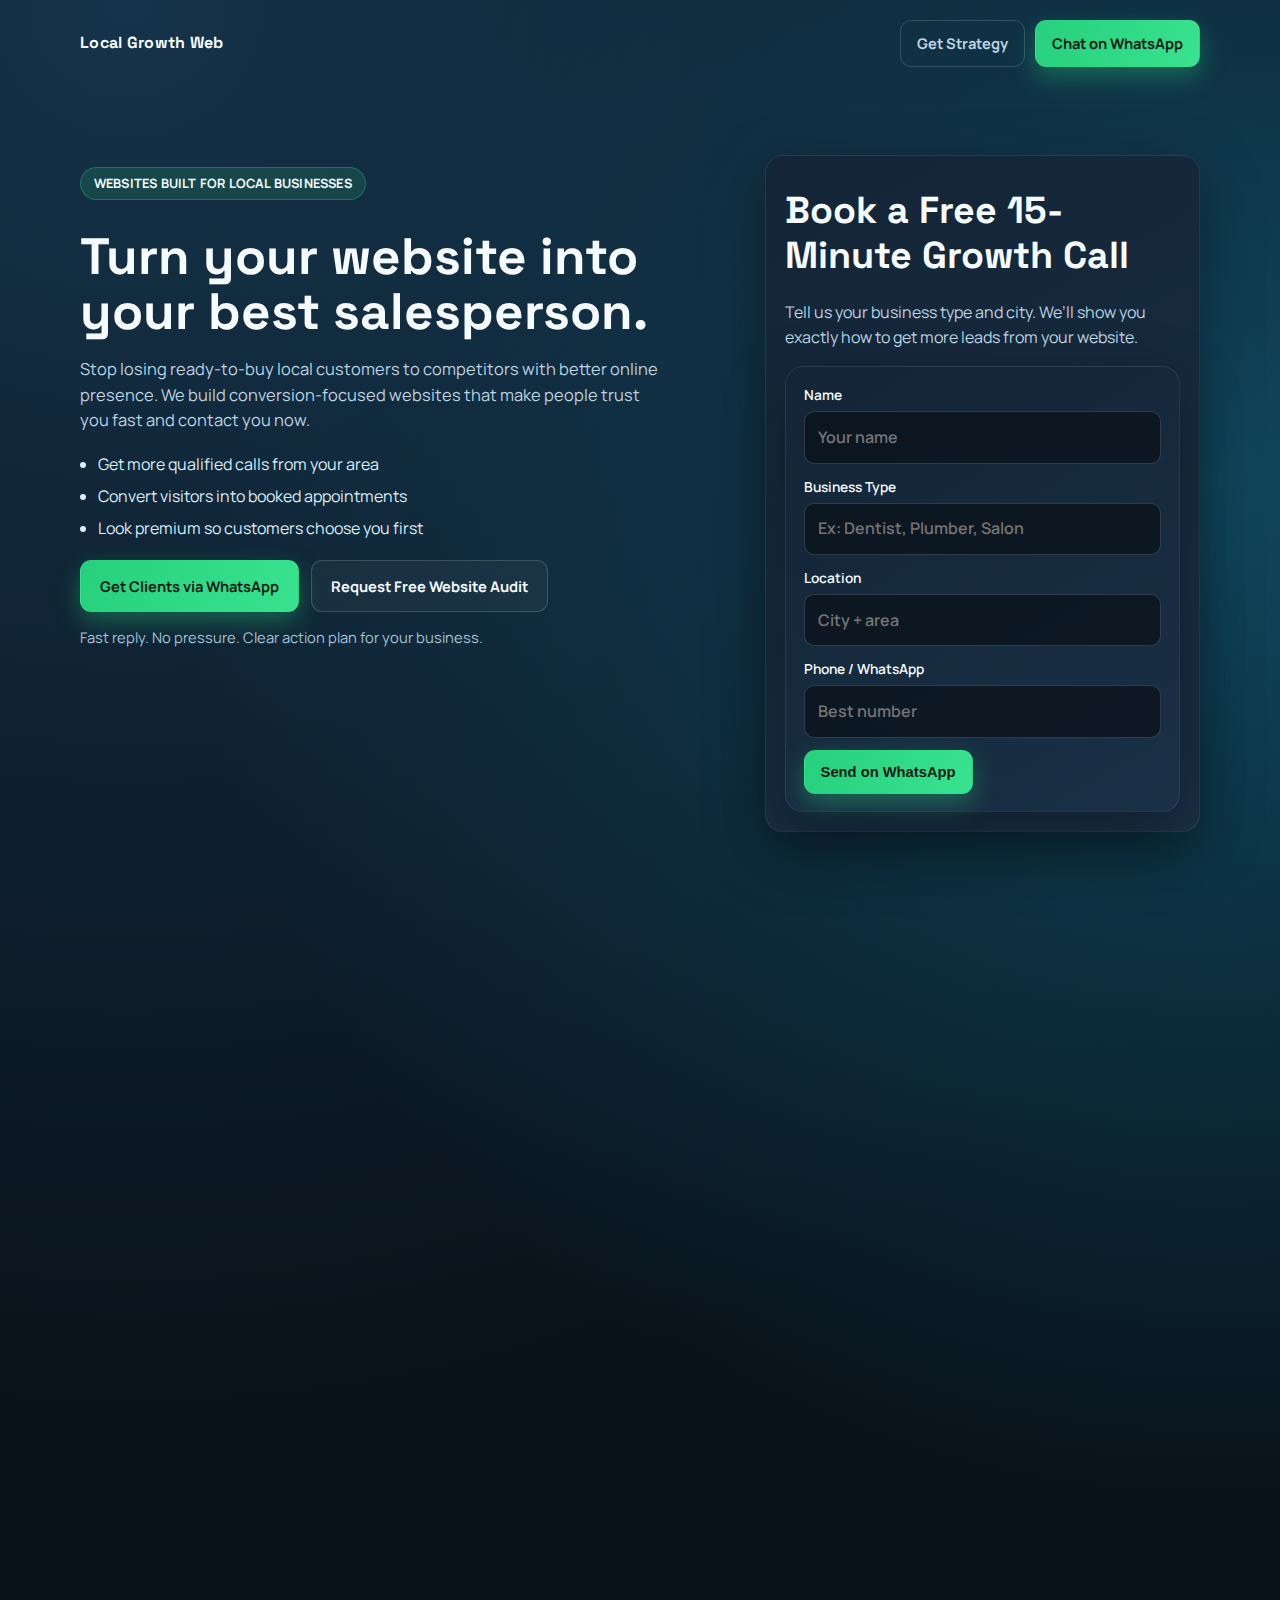
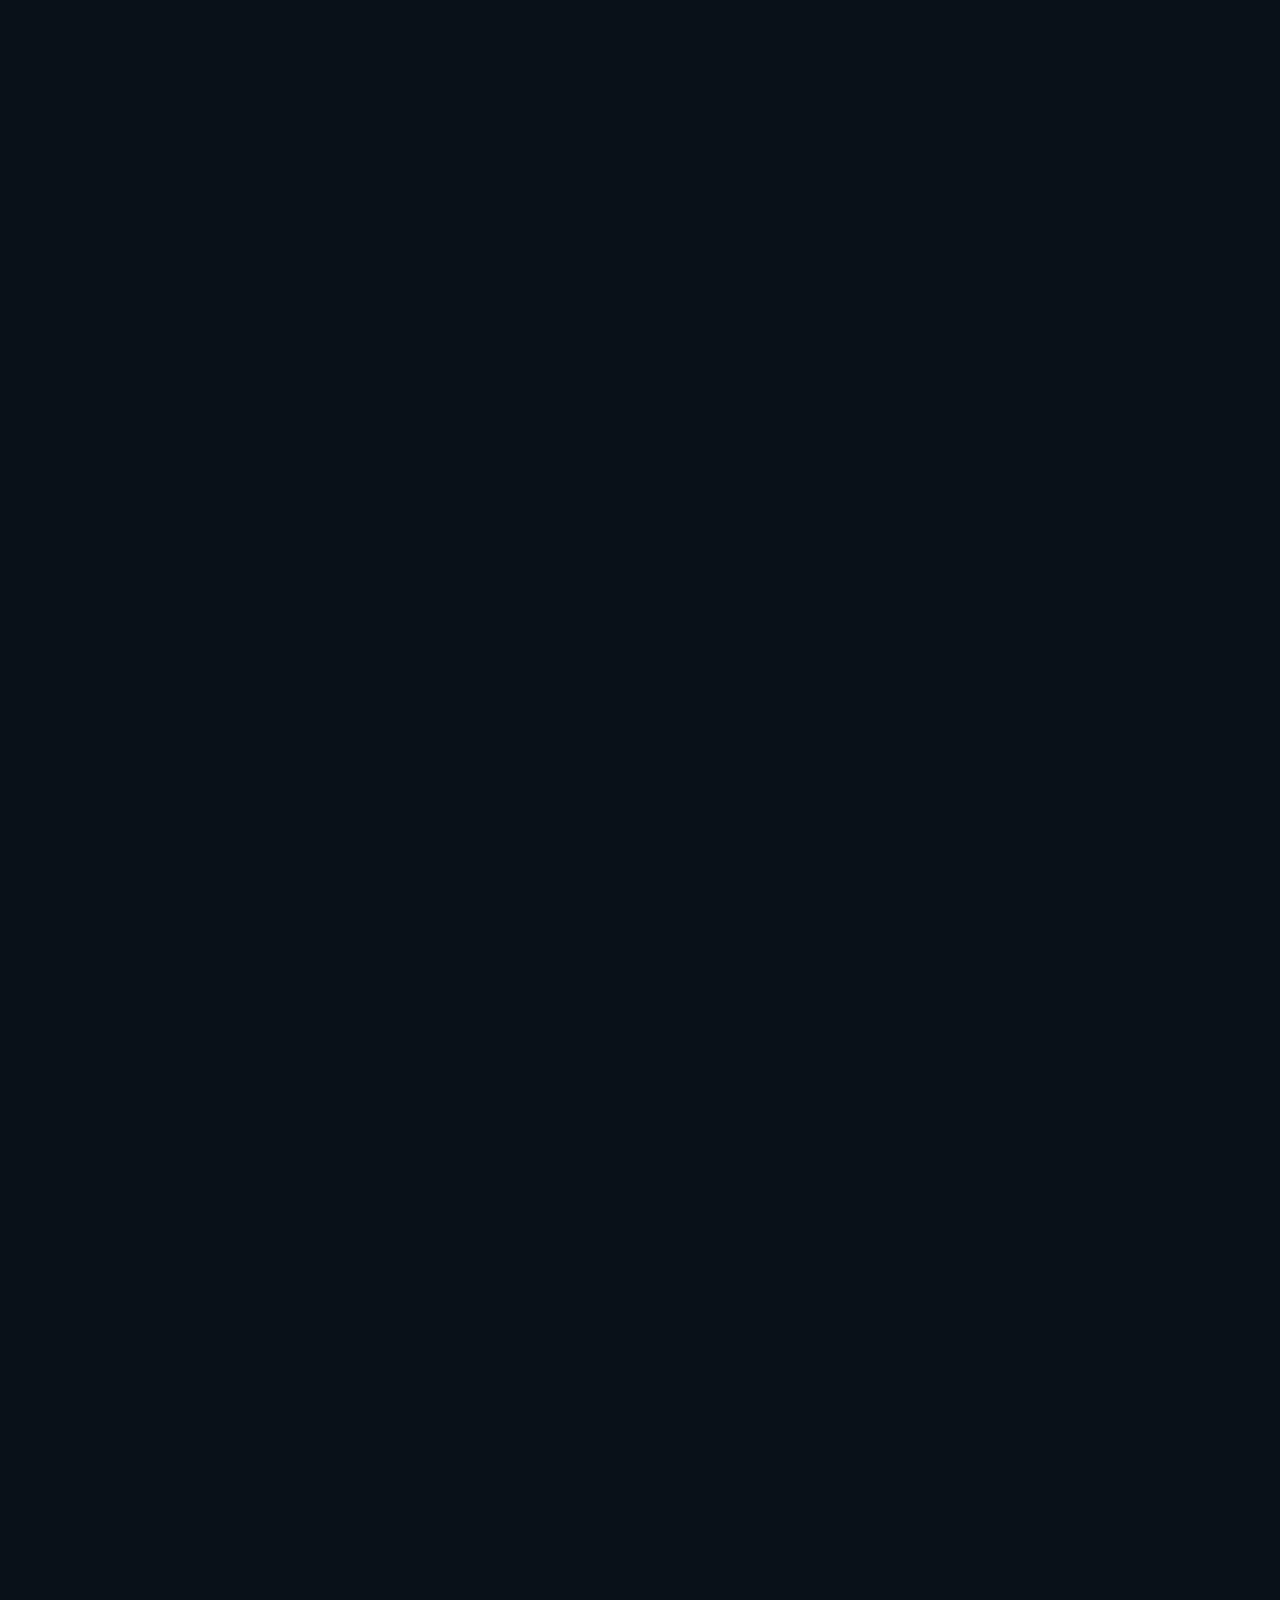
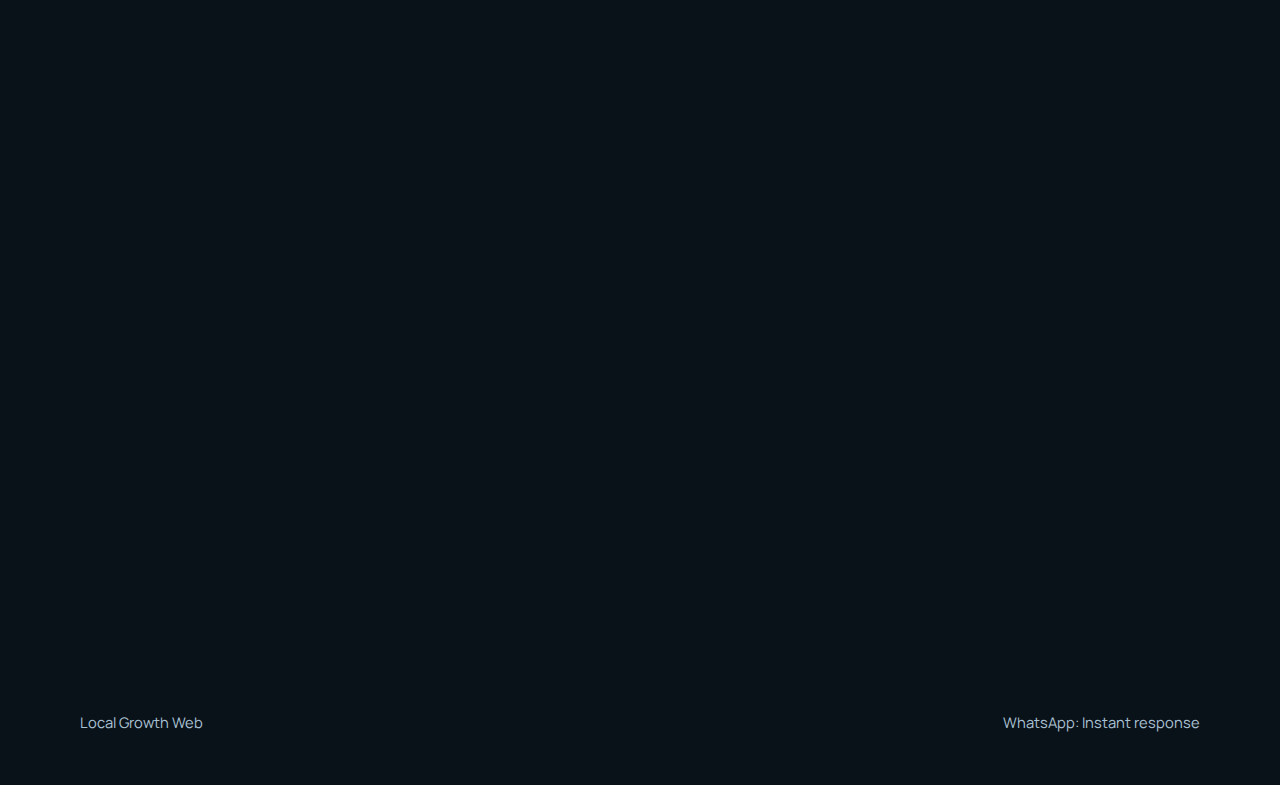
<file: index.html>
<!doctype html>
<html lang="en">
  <head>
    <meta charset="UTF-8" />
    <meta name="viewport" content="width=device-width, initial-scale=1.0" />
    <title>Local Business Websites That Bring You Calls and Bookings</title>
    <meta
      name="description"
      content="We build high-converting websites for local businesses that turn visitors into calls, bookings, and walk-ins."
    />
    <link rel="preconnect" href="https://fonts.googleapis.com" />
    <link rel="preconnect" href="https://fonts.gstatic.com" crossorigin />
    <link
      href="https://fonts.googleapis.com/css2?family=Manrope:wght@400;600;700;800&family=Space+Grotesk:wght@500;700&display=swap"
      rel="stylesheet"
    />
    <link rel="stylesheet" href="styles.css" />
  </head>
  <body>
    <header class="site-header">
      <a class="brand" href="#">Local Growth Web</a>
      <nav class="header-actions">
        <a class="btn btn-text" href="#lead-form">Get Strategy</a>
        <a class="btn btn-primary" href="https://wa.me/message/743Z7RV5ZOQKN1" target="_blank" rel="noopener noreferrer">Chat on WhatsApp</a>
      </nav>
    </header>

    <main>
      <section class="hero section reveal">
        <div class="hero-copy">
          <p class="eyebrow">Websites Built for Local Businesses</p>
          <h1>Turn your website into your best salesperson.</h1>
          <p class="lead">
            Stop losing ready-to-buy local customers to competitors with better online presence. We build conversion-focused
            websites that make people trust you fast and contact you now.
          </p>
          <ul class="hero-points">
            <li>Get more qualified calls from your area</li>
            <li>Convert visitors into booked appointments</li>
            <li>Look premium so customers choose you first</li>
          </ul>
          <div class="cta-row">
            <a class="btn btn-primary btn-large" href="https://wa.me/message/743Z7RV5ZOQKN1" target="_blank" rel="noopener noreferrer">Get Clients via WhatsApp</a>
            <a class="btn btn-secondary btn-large" href="#lead-form">Request Free Website Audit</a>
          </div>
          <p class="micro-proof">Fast reply. No pressure. Clear action plan for your business.</p>
        </div>

        <aside class="hero-card">
          <h2>Book a Free 15-Minute Growth Call</h2>
          <p>Tell us your business type and city. We’ll show you exactly how to get more leads from your website.</p>
          <form class="inline-form" id="lead-form">
            <label>
              Name
              <input type="text" name="name" autocomplete="name" placeholder="Your name" required />
            </label>
            <label>
              Business Type
              <input type="text" name="business" autocomplete="organization-title" placeholder="Ex: Dentist, Plumber, Salon" required />
            </label>
            <label>
              Location
              <input type="text" name="location" autocomplete="address-level2" placeholder="City + area" required />
            </label>
            <label>
              Phone / WhatsApp
              <input type="tel" name="phone" autocomplete="tel" inputmode="tel" placeholder="Best number" required />
            </label>
            <button type="submit" class="btn btn-primary">Send on WhatsApp</button>
          </form>
        </aside>
      </section>

      <section class="section stack reveal">
        <p class="eyebrow">Why Local Businesses Struggle Online</p>
        <h2>Your service might be great, but your website may be quietly losing money every day.</h2>
        <div class="grid three">
          <article class="card pain-card">
            <h3>Low Trust in the First 5 Seconds</h3>
            <p>
              Visitors bounce when your site looks outdated or unclear. No trust means no calls, no bookings, no growth.
            </p>
          </article>
          <article class="card pain-card">
            <h3>Traffic Without Action</h3>
            <p>
              People visit, scroll, then leave because there’s no clear offer, no urgency, and no easy next step.
            </p>
          </article>
          <article class="card pain-card">
            <h3>Competitors Take the Lead</h3>
            <p>
              Nearby competitors with stronger websites collect the calls you should be getting from your local area.
            </p>
          </article>
        </div>
      </section>

      <section class="section stack reveal" id="portfolio">
        <p class="eyebrow">Portfolio</p>
        <h2>Recent local-business wins.</h2>
        <div class="grid three">
          <article class="card result-card">
            <p class="tag">Dental Clinic</p>
            <h3>Premium trust-first redesign</h3>
            <p>Sharper offer positioning, online booking funnel, and local-proof testimonials.</p>
            <p class="result">+41% more monthly appointment requests in 60 days</p>
            <a class="text-link" href="https://wa.me/message/743Z7RV5ZOQKN1" target="_blank" rel="noopener noreferrer">Get this for my clinic</a>
          </article>
          <article class="card result-card">
            <p class="tag">Home Services</p>
            <h3>Emergency-call conversion funnel</h3>
            <p>High-urgency messaging, click-to-call focus, and service-area trust sections.</p>
            <p class="result">2.1x increase in call volume from website visitors</p>
            <a class="text-link" href="https://wa.me/message/743Z7RV5ZOQKN1" target="_blank" rel="noopener noreferrer">Get this for my service business</a>
          </article>
          <article class="card result-card">
            <p class="tag">Beauty Studio</p>
            <h3>Instagram-to-booking website system</h3>
            <p>Offer-led landing page, social proof blocks, and appointment form optimization.</p>
            <p class="result">+58% more booked consultations in 45 days</p>
            <a class="text-link" href="https://wa.me/message/743Z7RV5ZOQKN1" target="_blank" rel="noopener noreferrer">Get this for my studio</a>
          </article>
        </div>
      </section>

      <section class="section stack reveal" id="reviews">
        <p class="eyebrow">Reviews</p>
        <h2>What local owners say after launching.</h2>
        <div class="grid three">
          <article class="card review-card">
            <p>
              “We used to depend only on referrals. Now we get steady daily inquiries from people finding us online.”
            </p>
            <h3>Marina T.</h3>
            <p class="review-meta">Clinic Owner</p>
          </article>
          <article class="card review-card">
            <p>
              “The new website made us look like the premium option. Leads got better, and closing became easier.”
            </p>
            <h3>Jared M.</h3>
            <p class="review-meta">Roofing Company Founder</p>
          </article>
          <article class="card review-card">
            <p>
              “The best part is clarity. People land on our page and instantly know what to do next: message or book.”
            </p>
            <h3>Sophia R.</h3>
            <p class="review-meta">Salon Owner</p>
          </article>
        </div>
      </section>

      <section class="section offer reveal">
        <div class="offer-copy">
          <p class="eyebrow">Direct-Response Website System</p>
          <h2>We structure your page to do one job: convert strangers into paying customers.</h2>
          <ul>
            <li>Headline + offer crafted for your city and service</li>
            <li>Trust sections designed to remove buying hesitation</li>
            <li>Clear CTA flow that pushes visitors to WhatsApp or booking</li>
            <li>Mobile-first design built for local search behavior</li>
          </ul>
        </div>
        <div class="offer-cta">
          <a class="btn btn-primary btn-large" href="https://wa.me/message/743Z7RV5ZOQKN1" target="_blank" rel="noopener noreferrer">Start on WhatsApp</a>
          <a class="btn btn-secondary btn-large" href="#contact-form">Fill Quick Form</a>
        </div>
      </section>

      <section class="section stack reveal" id="contact-form">
        <p class="eyebrow">Next Step</p>
        <h2>Tell us about your business and get a conversion game plan.</h2>
        <form class="contact-form" id="strategy-form">
          <label>
            Full Name
            <input type="text" name="full_name" autocomplete="name" required />
          </label>
          <label>
            Business Name
            <input type="text" name="business_name" autocomplete="organization" required />
          </label>
          <label>
            Main Service
            <input type="text" name="service" required />
          </label>
          <label>
            City / Area
            <input type="text" name="city" autocomplete="address-level2" required />
          </label>
          <label>
            Monthly Lead Goal
            <input type="text" name="goal" placeholder="Ex: 30 new calls/month" required />
          </label>
          <label>
            Biggest Challenge
            <textarea name="challenge" rows="4" placeholder="What is stopping your growth now?" required></textarea>
          </label>
          <button type="submit" class="btn btn-primary">Submit to WhatsApp</button>
        </form>
      </section>
    </main>

    <footer class="site-footer">
      <p>Local Growth Web</p>
      <a href="https://wa.me/message/743Z7RV5ZOQKN1" target="_blank" rel="noopener noreferrer">WhatsApp: Instant response</a>
    </footer>

    <div class="mobile-sticky-cta">
      <a class="btn btn-primary btn-large" href="https://wa.me/message/743Z7RV5ZOQKN1" target="_blank" rel="noopener noreferrer">Chat on WhatsApp Now</a>
    </div>

    <script src="script.js"></script>
  </body>
</html>
</file>
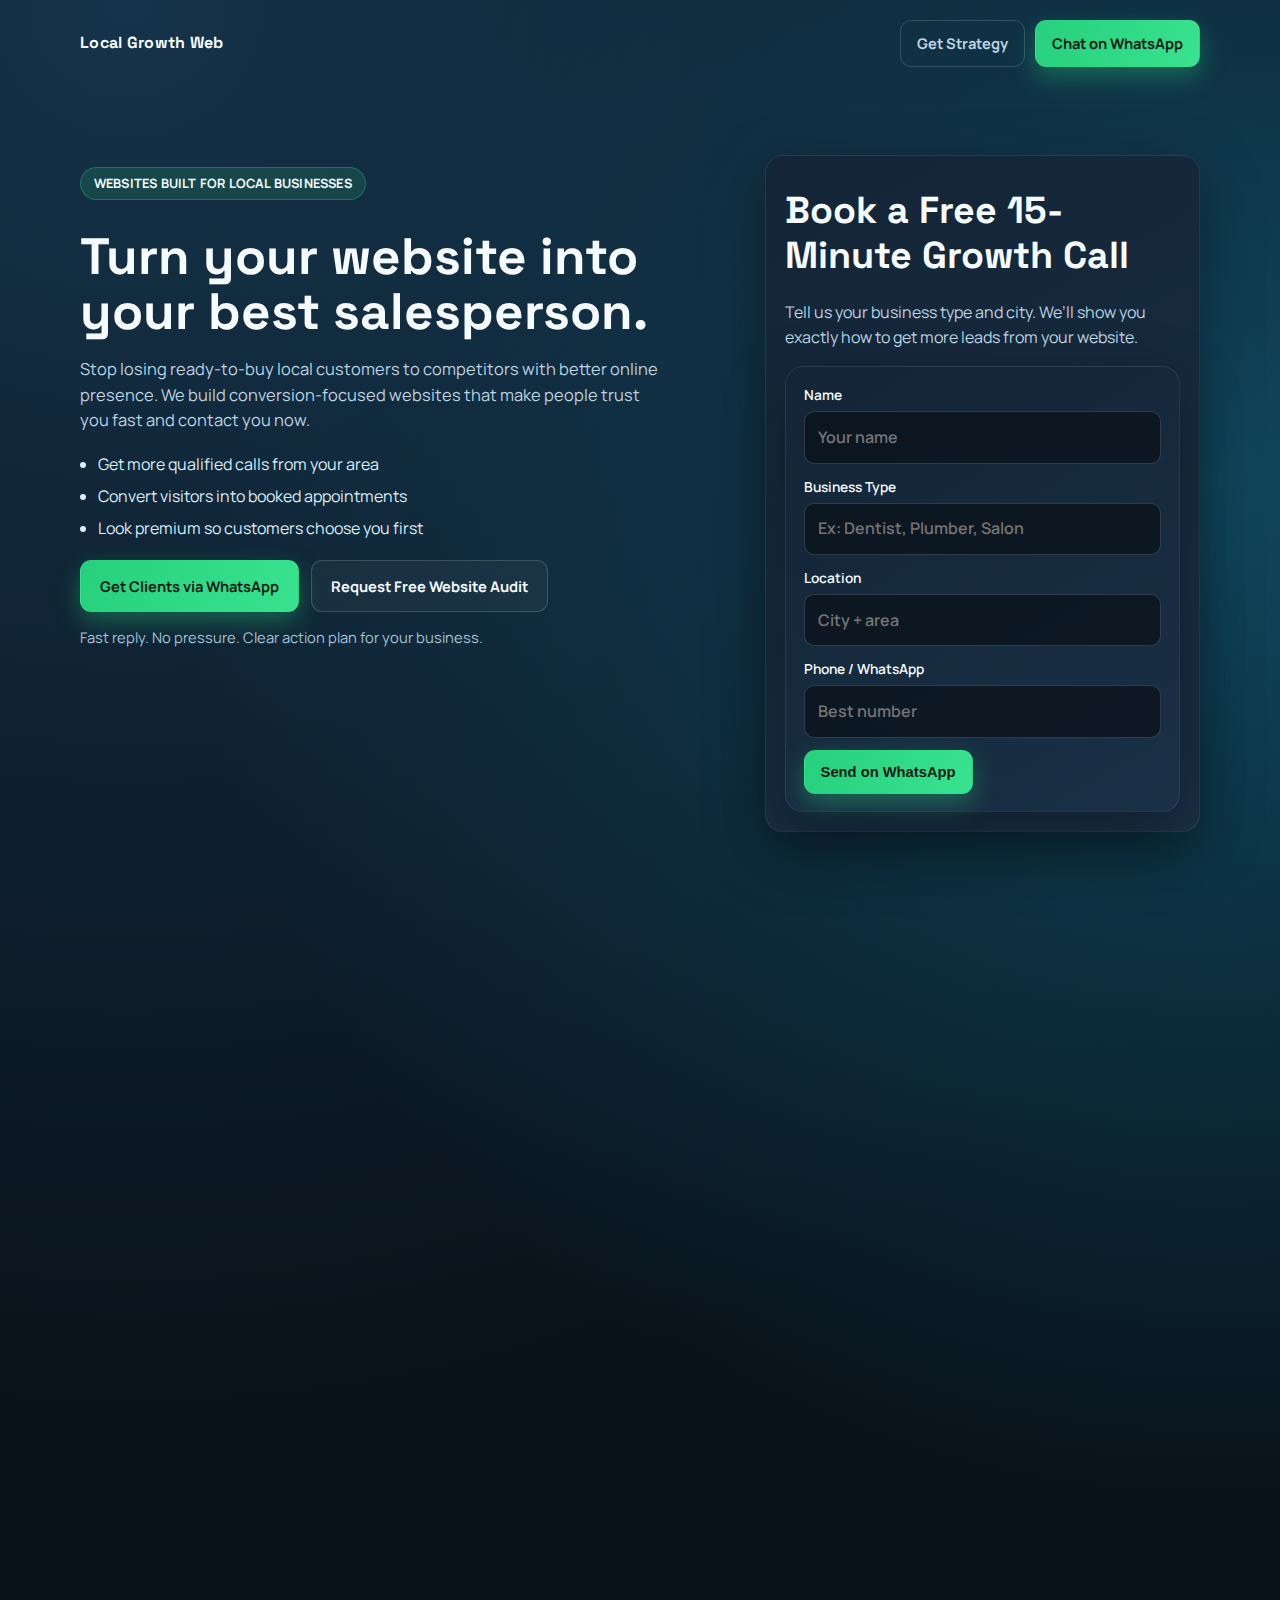
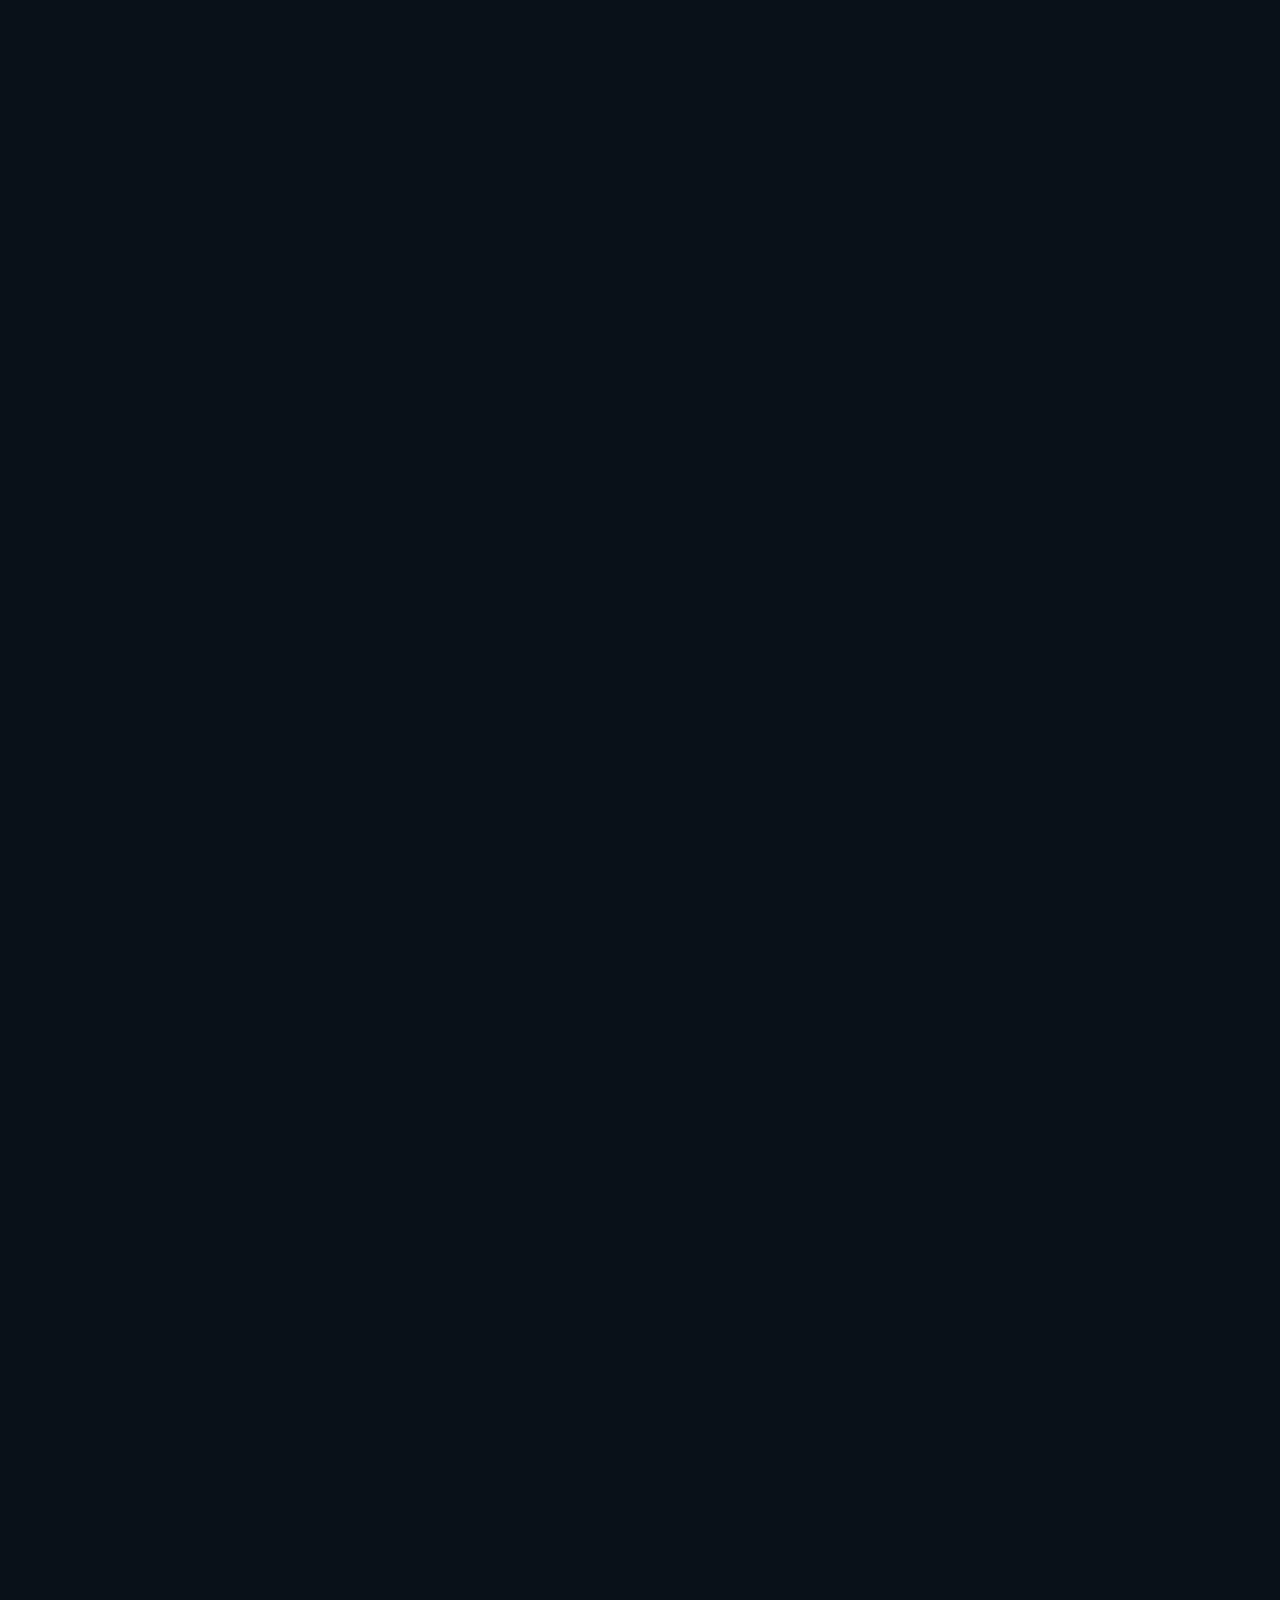
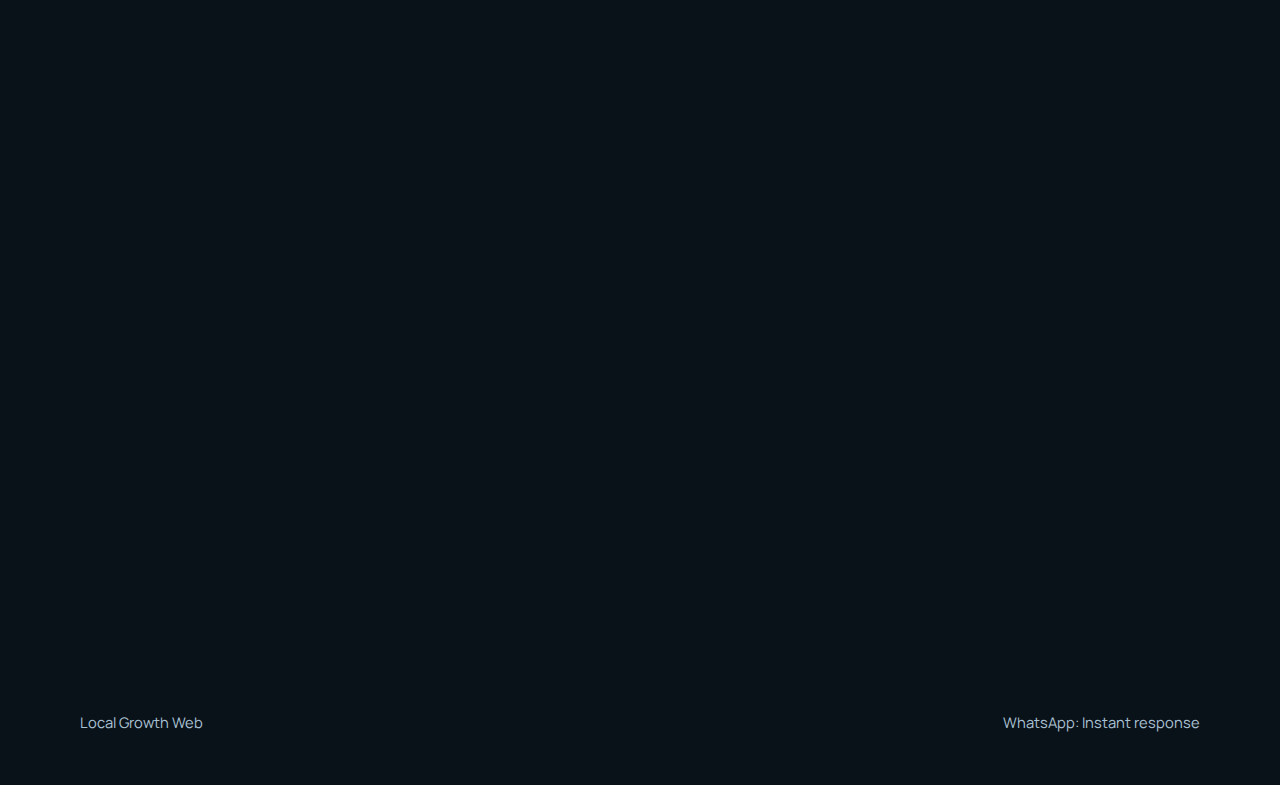
<file: ghl-landing-inline.html>
<!doctype html>
<html lang="en">
  <head>
    <meta charset="UTF-8" />
    <meta name="viewport" content="width=device-width, initial-scale=1.0" />
    <title>Local Business Websites That Bring You Calls and Bookings</title>
    <meta
      name="description"
      content="We build high-converting websites for local businesses that turn visitors into calls, bookings, and walk-ins."
    />
    <link rel="preconnect" href="https://fonts.googleapis.com" />
    <link rel="preconnect" href="https://fonts.gstatic.com" crossorigin />
    <link
      href="https://fonts.googleapis.com/css2?family=Manrope:wght@400;600;700;800&family=Space+Grotesk:wght@500;700&display=swap"
      rel="stylesheet"
    />
    <style>
:root {
  --bg: #091119;
  --bg-soft: #0f1d29;
  --surface: #132536;
  --surface-2: #1a3046;
  --text: #f5fbff;
  --text-soft: #bdd3e1;
  --accent: #26d07c;
  --accent-2: #00a5c7;
  --warn: #f5b041;
  --border: rgba(255, 255, 255, 0.08);
  --shadow: 0 20px 60px rgba(0, 0, 0, 0.35);
}

* {
  box-sizing: border-box;
}

html,
body {
  margin: 0;
  padding: 0;
  font-family: "Manrope", sans-serif;
  color: var(--text);
  line-height: 1.55;
  -webkit-text-size-adjust: 100%;
  background: radial-gradient(circle at 10% 0%, #15334a, transparent 35%),
    radial-gradient(circle at 95% 12%, #0f4a61, transparent 28%),
    var(--bg);
}

a {
  color: inherit;
  text-decoration: none;
}

[id] {
  scroll-margin-top: 84px;
}

.site-header,
.section,
.site-footer {
  width: min(1120px, 92vw);
  margin-inline: auto;
}

.site-header {
  display: flex;
  justify-content: space-between;
  align-items: center;
  padding: 1.25rem 0;
}

.brand {
  font-family: "Space Grotesk", sans-serif;
  font-weight: 700;
  letter-spacing: 0.3px;
}

.header-actions {
  display: flex;
  gap: 0.65rem;
}

.section {
  padding: 4.25rem 0;
}

main {
  padding-bottom: 0;
}

.hero {
  display: grid;
  grid-template-columns: 1.2fr 0.8fr;
  gap: 2rem;
  align-items: start;
}

.eyebrow {
  display: inline-block;
  background: rgba(38, 208, 124, 0.15);
  border: 1px solid rgba(38, 208, 124, 0.35);
  border-radius: 999px;
  padding: 0.35rem 0.8rem;
  font-size: 0.8rem;
  font-weight: 700;
  letter-spacing: 0.2px;
  text-transform: uppercase;
}

h1,
h2,
h3 {
  margin-top: 0;
}

h1 {
  font-family: "Space Grotesk", sans-serif;
  font-size: clamp(2rem, 4vw, 3.5rem);
  line-height: 1.08;
  margin: 1rem 0 1rem;
}

h2 {
  font-family: "Space Grotesk", sans-serif;
  font-size: clamp(1.6rem, 3vw, 2.35rem);
  line-height: 1.2;
  margin: 0.8rem 0 1.4rem;
}

.lead {
  color: var(--text-soft);
  font-size: 1.03rem;
  max-width: 58ch;
}

.hero-points {
  margin: 1.2rem 0;
  padding-left: 1.1rem;
  color: #ddedf8;
}

.hero-points li {
  margin-bottom: 0.45rem;
}

.micro-proof {
  margin-top: 0.9rem;
  color: #a7c2d5;
  font-size: 0.92rem;
}

.hero-card,
.card,
.contact-form,
.inline-form {
  background: linear-gradient(150deg, var(--surface), var(--surface-2));
  border: 1px solid var(--border);
  border-radius: 18px;
  box-shadow: var(--shadow);
}

.hero-card {
  padding: 1.2rem;
}

.hero-card p {
  color: var(--text-soft);
}

.stack > p,
.stack > h2 {
  max-width: 72ch;
}

.grid {
  display: grid;
  gap: 1rem;
}

.grid.three {
  grid-template-columns: repeat(3, minmax(0, 1fr));
}

.card {
  padding: 1.15rem;
}

.card p {
  color: var(--text-soft);
}

.pain-card h3,
.result-card h3,
.review-card h3 {
  font-size: 1.05rem;
  margin-bottom: 0.55rem;
}

.tag {
  color: var(--warn);
  font-size: 0.78rem;
  font-weight: 700;
  text-transform: uppercase;
  margin-bottom: 0.4rem;
}

.result {
  color: #f6d585;
  font-weight: 700;
}

.review-meta {
  font-size: 0.88rem;
}

.text-link {
  color: var(--accent);
  font-weight: 700;
}

.offer {
  display: grid;
  grid-template-columns: 1fr auto;
  gap: 1rem;
  align-items: center;
  background: linear-gradient(130deg, rgba(0, 165, 199, 0.16), rgba(38, 208, 124, 0.11));
  border: 1px solid rgba(0, 165, 199, 0.25);
  border-radius: 20px;
  padding: 2rem;
}

.offer ul {
  margin: 0;
  padding-left: 1.1rem;
  color: #d7e7f3;
}

.offer li {
  margin-bottom: 0.45rem;
}

.cta-row,
.offer-cta {
  display: flex;
  flex-wrap: wrap;
  gap: 0.7rem;
}

.btn {
  border-radius: 11px;
  border: 1px solid transparent;
  padding: 0.68rem 1rem;
  font-weight: 700;
  font-size: 0.92rem;
  min-height: 44px;
  cursor: pointer;
  transition: transform 0.2s ease, box-shadow 0.2s ease, border-color 0.2s ease;
}

.btn:hover {
  transform: translateY(-1px);
}

.btn-primary {
  background: linear-gradient(110deg, var(--accent), #39e28f);
  color: #0a1b14;
  box-shadow: 0 10px 24px rgba(38, 208, 124, 0.35);
}

.btn-secondary {
  background: rgba(255, 255, 255, 0.04);
  color: var(--text);
  border-color: rgba(255, 255, 255, 0.16);
}

.btn-text {
  background: transparent;
  color: var(--text-soft);
  border-color: rgba(255, 255, 255, 0.16);
}

.btn-large {
  padding: 0.85rem 1.2rem;
}

label {
  display: block;
  font-size: 0.86rem;
  font-weight: 600;
  margin-bottom: 0.75rem;
}

input,
textarea {
  width: 100%;
  margin-top: 0.35rem;
  border-radius: 10px;
  border: 1px solid rgba(255, 255, 255, 0.16);
  background: rgba(9, 17, 25, 0.75);
  color: var(--text);
  font: inherit;
  font-size: 16px;
  padding: 0.8rem 0.85rem;
}

.inline-form,
.contact-form {
  padding: 1.1rem;
}

.contact-form {
  max-width: 760px;
  display: grid;
  gap: 0.25rem;
}

.site-footer {
  padding: 1.75rem 0 2.25rem;
  display: flex;
  justify-content: space-between;
  align-items: center;
  gap: 1rem;
  color: #a9c2d3;
  font-size: 0.92rem;
}

.mobile-sticky-cta {
  display: none;
}

.reveal {
  opacity: 0;
  transform: translateY(18px);
  transition: opacity 0.55s ease, transform 0.55s ease;
}

.reveal.visible {
  opacity: 1;
  transform: translateY(0);
}

@media (max-width: 980px) {
  .hero {
    grid-template-columns: 1fr;
  }

  .grid.three {
    grid-template-columns: 1fr 1fr;
  }

  .offer {
    grid-template-columns: 1fr;
  }
}

@media (max-width: 640px) {
  [id] {
    scroll-margin-top: 74px;
  }

  main {
    padding-bottom: calc(96px + env(safe-area-inset-bottom));
  }

  .section {
    padding: 2.5rem 0;
  }

  .site-header {
    position: sticky;
    top: 0;
    z-index: 20;
    background: rgba(9, 17, 25, 0.9);
    backdrop-filter: blur(10px);
    padding: 0.9rem 0;
    flex-wrap: nowrap;
    gap: 0.7rem;
  }

  .header-actions {
    width: auto;
    margin-left: auto;
  }

  .header-actions .btn-text {
    display: none;
  }

  .cta-row,
  .offer-cta {
    width: 100%;
  }

  .cta-row .btn,
  .offer-cta .btn {
    width: 100%;
    text-align: center;
  }

  h1 {
    font-size: clamp(1.75rem, 8vw, 2.2rem);
    line-height: 1.15;
  }

  h2 {
    font-size: clamp(1.4rem, 6vw, 1.85rem);
    line-height: 1.25;
  }

  .lead {
    font-size: 0.98rem;
  }

  .hero {
    gap: 1.2rem;
  }

  .hero-card,
  .card,
  .offer,
  .contact-form,
  .inline-form {
    border-radius: 14px;
  }

  .hero-card,
  .card {
    padding: 1rem;
  }

  .cta-row,
  .offer-cta {
    gap: 0.55rem;
  }

  .btn,
  .btn-large {
    min-height: 50px;
    padding: 0.8rem 1rem;
    font-size: 0.95rem;
  }

  .hero-points {
    margin-bottom: 0.9rem;
  }

  .micro-proof {
    margin-bottom: 0;
  }

  .grid.three {
    grid-template-columns: 1fr;
  }

  .site-footer {
    flex-direction: column;
    align-items: flex-start;
    padding-bottom: calc(1rem + env(safe-area-inset-bottom));
  }

  .mobile-sticky-cta {
    position: fixed;
    left: 0;
    right: 0;
    bottom: 0;
    z-index: 30;
    display: block;
    padding: 0.65rem 0.75rem calc(0.65rem + env(safe-area-inset-bottom));
    background: linear-gradient(to top, rgba(9, 17, 25, 0.98), rgba(9, 17, 25, 0.84));
    border-top: 1px solid rgba(255, 255, 255, 0.14);
  }

  .mobile-sticky-cta .btn {
    display: block;
    width: 100%;
    text-align: center;
    font-size: 1rem;
  }
}
    </style>
  </head>
  <body>
    <header class="site-header">
      <a class="brand" href="#">Local Growth Web</a>
      <nav class="header-actions">
        <a class="btn btn-text" href="#lead-form">Get Strategy</a>
        <a class="btn btn-primary" href="https://wa.me/message/743Z7RV5ZOQKN1" target="_blank" rel="noopener noreferrer">Chat on WhatsApp</a>
      </nav>
    </header>

    <main>
      <section class="hero section reveal">
        <div class="hero-copy">
          <p class="eyebrow">Websites Built for Local Businesses</p>
          <h1>Turn your website into your best salesperson.</h1>
          <p class="lead">
            Stop losing ready-to-buy local customers to competitors with better online presence. We build conversion-focused
            websites that make people trust you fast and contact you now.
          </p>
          <ul class="hero-points">
            <li>Get more qualified calls from your area</li>
            <li>Convert visitors into booked appointments</li>
            <li>Look premium so customers choose you first</li>
          </ul>
          <div class="cta-row">
            <a class="btn btn-primary btn-large" href="https://wa.me/message/743Z7RV5ZOQKN1" target="_blank" rel="noopener noreferrer">Get Clients via WhatsApp</a>
            <a class="btn btn-secondary btn-large" href="#lead-form">Request Free Website Audit</a>
          </div>
          <p class="micro-proof">Fast reply. No pressure. Clear action plan for your business.</p>
        </div>

        <aside class="hero-card">
          <h2>Book a Free 15-Minute Growth Call</h2>
          <p>Tell us your business type and city. We’ll show you exactly how to get more leads from your website.</p>
          <form class="inline-form" id="lead-form">
            <label>
              Name
              <input type="text" name="name" autocomplete="name" placeholder="Your name" required />
            </label>
            <label>
              Business Type
              <input type="text" name="business" autocomplete="organization-title" placeholder="Ex: Dentist, Plumber, Salon" required />
            </label>
            <label>
              Location
              <input type="text" name="location" autocomplete="address-level2" placeholder="City + area" required />
            </label>
            <label>
              Phone / WhatsApp
              <input type="tel" name="phone" autocomplete="tel" inputmode="tel" placeholder="Best number" required />
            </label>
            <button type="submit" class="btn btn-primary">Send on WhatsApp</button>
          </form>
        </aside>
      </section>

      <section class="section stack reveal">
        <p class="eyebrow">Why Local Businesses Struggle Online</p>
        <h2>Your service might be great, but your website may be quietly losing money every day.</h2>
        <div class="grid three">
          <article class="card pain-card">
            <h3>Low Trust in the First 5 Seconds</h3>
            <p>
              Visitors bounce when your site looks outdated or unclear. No trust means no calls, no bookings, no growth.
            </p>
          </article>
          <article class="card pain-card">
            <h3>Traffic Without Action</h3>
            <p>
              People visit, scroll, then leave because there’s no clear offer, no urgency, and no easy next step.
            </p>
          </article>
          <article class="card pain-card">
            <h3>Competitors Take the Lead</h3>
            <p>
              Nearby competitors with stronger websites collect the calls you should be getting from your local area.
            </p>
          </article>
        </div>
      </section>

      <section class="section stack reveal" id="portfolio">
        <p class="eyebrow">Portfolio</p>
        <h2>Recent local-business wins.</h2>
        <div class="grid three">
          <article class="card result-card">
            <p class="tag">Dental Clinic</p>
            <h3>Premium trust-first redesign</h3>
            <p>Sharper offer positioning, online booking funnel, and local-proof testimonials.</p>
            <p class="result">+41% more monthly appointment requests in 60 days</p>
            <a class="text-link" href="https://wa.me/message/743Z7RV5ZOQKN1" target="_blank" rel="noopener noreferrer">Get this for my clinic</a>
          </article>
          <article class="card result-card">
            <p class="tag">Home Services</p>
            <h3>Emergency-call conversion funnel</h3>
            <p>High-urgency messaging, click-to-call focus, and service-area trust sections.</p>
            <p class="result">2.1x increase in call volume from website visitors</p>
            <a class="text-link" href="https://wa.me/message/743Z7RV5ZOQKN1" target="_blank" rel="noopener noreferrer">Get this for my service business</a>
          </article>
          <article class="card result-card">
            <p class="tag">Beauty Studio</p>
            <h3>Instagram-to-booking website system</h3>
            <p>Offer-led landing page, social proof blocks, and appointment form optimization.</p>
            <p class="result">+58% more booked consultations in 45 days</p>
            <a class="text-link" href="https://wa.me/message/743Z7RV5ZOQKN1" target="_blank" rel="noopener noreferrer">Get this for my studio</a>
          </article>
        </div>
      </section>

      <section class="section stack reveal" id="reviews">
        <p class="eyebrow">Reviews</p>
        <h2>What local owners say after launching.</h2>
        <div class="grid three">
          <article class="card review-card">
            <p>
              “We used to depend only on referrals. Now we get steady daily inquiries from people finding us online.”
            </p>
            <h3>Marina T.</h3>
            <p class="review-meta">Clinic Owner</p>
          </article>
          <article class="card review-card">
            <p>
              “The new website made us look like the premium option. Leads got better, and closing became easier.”
            </p>
            <h3>Jared M.</h3>
            <p class="review-meta">Roofing Company Founder</p>
          </article>
          <article class="card review-card">
            <p>
              “The best part is clarity. People land on our page and instantly know what to do next: message or book.”
            </p>
            <h3>Sophia R.</h3>
            <p class="review-meta">Salon Owner</p>
          </article>
        </div>
      </section>

      <section class="section offer reveal">
        <div class="offer-copy">
          <p class="eyebrow">Direct-Response Website System</p>
          <h2>We structure your page to do one job: convert strangers into paying customers.</h2>
          <ul>
            <li>Headline + offer crafted for your city and service</li>
            <li>Trust sections designed to remove buying hesitation</li>
            <li>Clear CTA flow that pushes visitors to WhatsApp or booking</li>
            <li>Mobile-first design built for local search behavior</li>
          </ul>
        </div>
        <div class="offer-cta">
          <a class="btn btn-primary btn-large" href="https://wa.me/message/743Z7RV5ZOQKN1" target="_blank" rel="noopener noreferrer">Start on WhatsApp</a>
          <a class="btn btn-secondary btn-large" href="#contact-form">Fill Quick Form</a>
        </div>
      </section>

      <section class="section stack reveal" id="contact-form">
        <p class="eyebrow">Next Step</p>
        <h2>Tell us about your business and get a conversion game plan.</h2>
        <form class="contact-form" id="strategy-form">
          <label>
            Full Name
            <input type="text" name="full_name" autocomplete="name" required />
          </label>
          <label>
            Business Name
            <input type="text" name="business_name" autocomplete="organization" required />
          </label>
          <label>
            Main Service
            <input type="text" name="service" required />
          </label>
          <label>
            City / Area
            <input type="text" name="city" autocomplete="address-level2" required />
          </label>
          <label>
            Monthly Lead Goal
            <input type="text" name="goal" placeholder="Ex: 30 new calls/month" required />
          </label>
          <label>
            Biggest Challenge
            <textarea name="challenge" rows="4" placeholder="What is stopping your growth now?" required></textarea>
          </label>
          <button type="submit" class="btn btn-primary">Submit to WhatsApp</button>
        </form>
      </section>
    </main>

    <footer class="site-footer">
      <p>Local Growth Web</p>
      <a href="https://wa.me/message/743Z7RV5ZOQKN1" target="_blank" rel="noopener noreferrer">WhatsApp: Instant response</a>
    </footer>

    <div class="mobile-sticky-cta">
      <a class="btn btn-primary btn-large" href="https://wa.me/message/743Z7RV5ZOQKN1" target="_blank" rel="noopener noreferrer">Chat on WhatsApp Now</a>
    </div>

    <script>
const whatsappUrl = "https://wa.me/message/743Z7RV5ZOQKN1";

function openWhatsAppWithMessage(message) {
  const targetUrl = `${whatsappUrl}?text=${encodeURIComponent(message)}`;
  const popup = window.open(targetUrl, "_blank", "noopener,noreferrer");

  if (!popup) {
    window.location.href = targetUrl;
  }
}

function handleFormToWhatsApp(event, formTitle) {
  event.preventDefault();

  const form = event.currentTarget;
  const formData = new FormData(form);
  const lines = [`${formTitle}`];

  for (const [key, value] of formData.entries()) {
    if (!String(value).trim()) {
      continue;
    }
    const prettyKey = key.replace(/_/g, " ").replace(/\b\w/g, (c) => c.toUpperCase());
    lines.push(`${prettyKey}: ${String(value).trim()}`);
  }

  openWhatsAppWithMessage(lines.join("\n"));
}

const leadForm = document.getElementById("lead-form");
const strategyForm = document.getElementById("strategy-form");

if (leadForm) {
  leadForm.addEventListener("submit", (event) =>
    handleFormToWhatsApp(event, "New Free Audit Request")
  );
}

if (strategyForm) {
  strategyForm.addEventListener("submit", (event) =>
    handleFormToWhatsApp(event, "New Website Strategy Request")
  );
}

const revealElements = document.querySelectorAll(".reveal");

if ("IntersectionObserver" in window) {
  const observer = new IntersectionObserver(
    (entries) => {
      entries.forEach((entry) => {
        if (entry.isIntersecting) {
          entry.target.classList.add("visible");
        }
      });
    },
    { threshold: 0.18 }
  );

  revealElements.forEach((el) => observer.observe(el));
} else {
  revealElements.forEach((el) => el.classList.add("visible"));
}
    </script>
  </body>
</html>
</file>
<file: styles.css>
:root {
  --bg: #091119;
  --bg-soft: #0f1d29;
  --surface: #132536;
  --surface-2: #1a3046;
  --text: #f5fbff;
  --text-soft: #bdd3e1;
  --accent: #26d07c;
  --accent-2: #00a5c7;
  --warn: #f5b041;
  --border: rgba(255, 255, 255, 0.08);
  --shadow: 0 20px 60px rgba(0, 0, 0, 0.35);
}

* {
  box-sizing: border-box;
}

html,
body {
  margin: 0;
  padding: 0;
  font-family: "Manrope", sans-serif;
  color: var(--text);
  line-height: 1.55;
  -webkit-text-size-adjust: 100%;
  background: radial-gradient(circle at 10% 0%, #15334a, transparent 35%),
    radial-gradient(circle at 95% 12%, #0f4a61, transparent 28%),
    var(--bg);
}

a {
  color: inherit;
  text-decoration: none;
}

[id] {
  scroll-margin-top: 84px;
}

.site-header,
.section,
.site-footer {
  width: min(1120px, 92vw);
  margin-inline: auto;
}

.site-header {
  display: flex;
  justify-content: space-between;
  align-items: center;
  padding: 1.25rem 0;
}

.brand {
  font-family: "Space Grotesk", sans-serif;
  font-weight: 700;
  letter-spacing: 0.3px;
}

.header-actions {
  display: flex;
  gap: 0.65rem;
}

.section {
  padding: 4.25rem 0;
}

main {
  padding-bottom: 0;
}

.hero {
  display: grid;
  grid-template-columns: 1.2fr 0.8fr;
  gap: 2rem;
  align-items: start;
}

.eyebrow {
  display: inline-block;
  background: rgba(38, 208, 124, 0.15);
  border: 1px solid rgba(38, 208, 124, 0.35);
  border-radius: 999px;
  padding: 0.35rem 0.8rem;
  font-size: 0.8rem;
  font-weight: 700;
  letter-spacing: 0.2px;
  text-transform: uppercase;
}

h1,
h2,
h3 {
  margin-top: 0;
}

h1 {
  font-family: "Space Grotesk", sans-serif;
  font-size: clamp(2rem, 4vw, 3.5rem);
  line-height: 1.08;
  margin: 1rem 0 1rem;
}

h2 {
  font-family: "Space Grotesk", sans-serif;
  font-size: clamp(1.6rem, 3vw, 2.35rem);
  line-height: 1.2;
  margin: 0.8rem 0 1.4rem;
}

.lead {
  color: var(--text-soft);
  font-size: 1.03rem;
  max-width: 58ch;
}

.hero-points {
  margin: 1.2rem 0;
  padding-left: 1.1rem;
  color: #ddedf8;
}

.hero-points li {
  margin-bottom: 0.45rem;
}

.micro-proof {
  margin-top: 0.9rem;
  color: #a7c2d5;
  font-size: 0.92rem;
}

.hero-card,
.card,
.contact-form,
.inline-form {
  background: linear-gradient(150deg, var(--surface), var(--surface-2));
  border: 1px solid var(--border);
  border-radius: 18px;
  box-shadow: var(--shadow);
}

.hero-card {
  padding: 1.2rem;
}

.hero-card p {
  color: var(--text-soft);
}

.stack > p,
.stack > h2 {
  max-width: 72ch;
}

.grid {
  display: grid;
  gap: 1rem;
}

.grid.three {
  grid-template-columns: repeat(3, minmax(0, 1fr));
}

.card {
  padding: 1.15rem;
}

.card p {
  color: var(--text-soft);
}

.pain-card h3,
.result-card h3,
.review-card h3 {
  font-size: 1.05rem;
  margin-bottom: 0.55rem;
}

.tag {
  color: var(--warn);
  font-size: 0.78rem;
  font-weight: 700;
  text-transform: uppercase;
  margin-bottom: 0.4rem;
}

.result {
  color: #f6d585;
  font-weight: 700;
}

.review-meta {
  font-size: 0.88rem;
}

.text-link {
  color: var(--accent);
  font-weight: 700;
}

.offer {
  display: grid;
  grid-template-columns: 1fr auto;
  gap: 1rem;
  align-items: center;
  background: linear-gradient(130deg, rgba(0, 165, 199, 0.16), rgba(38, 208, 124, 0.11));
  border: 1px solid rgba(0, 165, 199, 0.25);
  border-radius: 20px;
  padding: 2rem;
}

.offer ul {
  margin: 0;
  padding-left: 1.1rem;
  color: #d7e7f3;
}

.offer li {
  margin-bottom: 0.45rem;
}

.cta-row,
.offer-cta {
  display: flex;
  flex-wrap: wrap;
  gap: 0.7rem;
}

.btn {
  border-radius: 11px;
  border: 1px solid transparent;
  padding: 0.68rem 1rem;
  font-weight: 700;
  font-size: 0.92rem;
  min-height: 44px;
  cursor: pointer;
  transition: transform 0.2s ease, box-shadow 0.2s ease, border-color 0.2s ease;
}

.btn:hover {
  transform: translateY(-1px);
}

.btn-primary {
  background: linear-gradient(110deg, var(--accent), #39e28f);
  color: #0a1b14;
  box-shadow: 0 10px 24px rgba(38, 208, 124, 0.35);
}

.btn-secondary {
  background: rgba(255, 255, 255, 0.04);
  color: var(--text);
  border-color: rgba(255, 255, 255, 0.16);
}

.btn-text {
  background: transparent;
  color: var(--text-soft);
  border-color: rgba(255, 255, 255, 0.16);
}

.btn-large {
  padding: 0.85rem 1.2rem;
}

label {
  display: block;
  font-size: 0.86rem;
  font-weight: 600;
  margin-bottom: 0.75rem;
}

input,
textarea {
  width: 100%;
  margin-top: 0.35rem;
  border-radius: 10px;
  border: 1px solid rgba(255, 255, 255, 0.16);
  background: rgba(9, 17, 25, 0.75);
  color: var(--text);
  font: inherit;
  font-size: 16px;
  padding: 0.8rem 0.85rem;
}

.inline-form,
.contact-form {
  padding: 1.1rem;
}

.contact-form {
  max-width: 760px;
  display: grid;
  gap: 0.25rem;
}

.site-footer {
  padding: 1.75rem 0 2.25rem;
  display: flex;
  justify-content: space-between;
  align-items: center;
  gap: 1rem;
  color: #a9c2d3;
  font-size: 0.92rem;
}

.mobile-sticky-cta {
  display: none;
}

.reveal {
  opacity: 0;
  transform: translateY(18px);
  transition: opacity 0.55s ease, transform 0.55s ease;
}

.reveal.visible {
  opacity: 1;
  transform: translateY(0);
}

@media (max-width: 980px) {
  .hero {
    grid-template-columns: 1fr;
  }

  .grid.three {
    grid-template-columns: 1fr 1fr;
  }

  .offer {
    grid-template-columns: 1fr;
  }
}

@media (max-width: 640px) {
  [id] {
    scroll-margin-top: 74px;
  }

  main {
    padding-bottom: calc(96px + env(safe-area-inset-bottom));
  }

  .section {
    padding: 2.5rem 0;
  }

  .site-header {
    position: sticky;
    top: 0;
    z-index: 20;
    background: rgba(9, 17, 25, 0.9);
    backdrop-filter: blur(10px);
    padding: 0.9rem 0;
    flex-wrap: nowrap;
    gap: 0.7rem;
  }

  .header-actions {
    width: auto;
    margin-left: auto;
  }

  .header-actions .btn-text {
    display: none;
  }

  .cta-row,
  .offer-cta {
    width: 100%;
  }

  .cta-row .btn,
  .offer-cta .btn {
    width: 100%;
    text-align: center;
  }

  h1 {
    font-size: clamp(1.75rem, 8vw, 2.2rem);
    line-height: 1.15;
  }

  h2 {
    font-size: clamp(1.4rem, 6vw, 1.85rem);
    line-height: 1.25;
  }

  .lead {
    font-size: 0.98rem;
  }

  .hero {
    gap: 1.2rem;
  }

  .hero-card,
  .card,
  .offer,
  .contact-form,
  .inline-form {
    border-radius: 14px;
  }

  .hero-card,
  .card {
    padding: 1rem;
  }

  .cta-row,
  .offer-cta {
    gap: 0.55rem;
  }

  .btn,
  .btn-large {
    min-height: 50px;
    padding: 0.8rem 1rem;
    font-size: 0.95rem;
  }

  .hero-points {
    margin-bottom: 0.9rem;
  }

  .micro-proof {
    margin-bottom: 0;
  }

  .grid.three {
    grid-template-columns: 1fr;
  }

  .site-footer {
    flex-direction: column;
    align-items: flex-start;
    padding-bottom: calc(1rem + env(safe-area-inset-bottom));
  }

  .mobile-sticky-cta {
    position: fixed;
    left: 0;
    right: 0;
    bottom: 0;
    z-index: 30;
    display: block;
    padding: 0.65rem 0.75rem calc(0.65rem + env(safe-area-inset-bottom));
    background: linear-gradient(to top, rgba(9, 17, 25, 0.98), rgba(9, 17, 25, 0.84));
    border-top: 1px solid rgba(255, 255, 255, 0.14);
  }

  .mobile-sticky-cta .btn {
    display: block;
    width: 100%;
    text-align: center;
    font-size: 1rem;
  }
}
</file>
